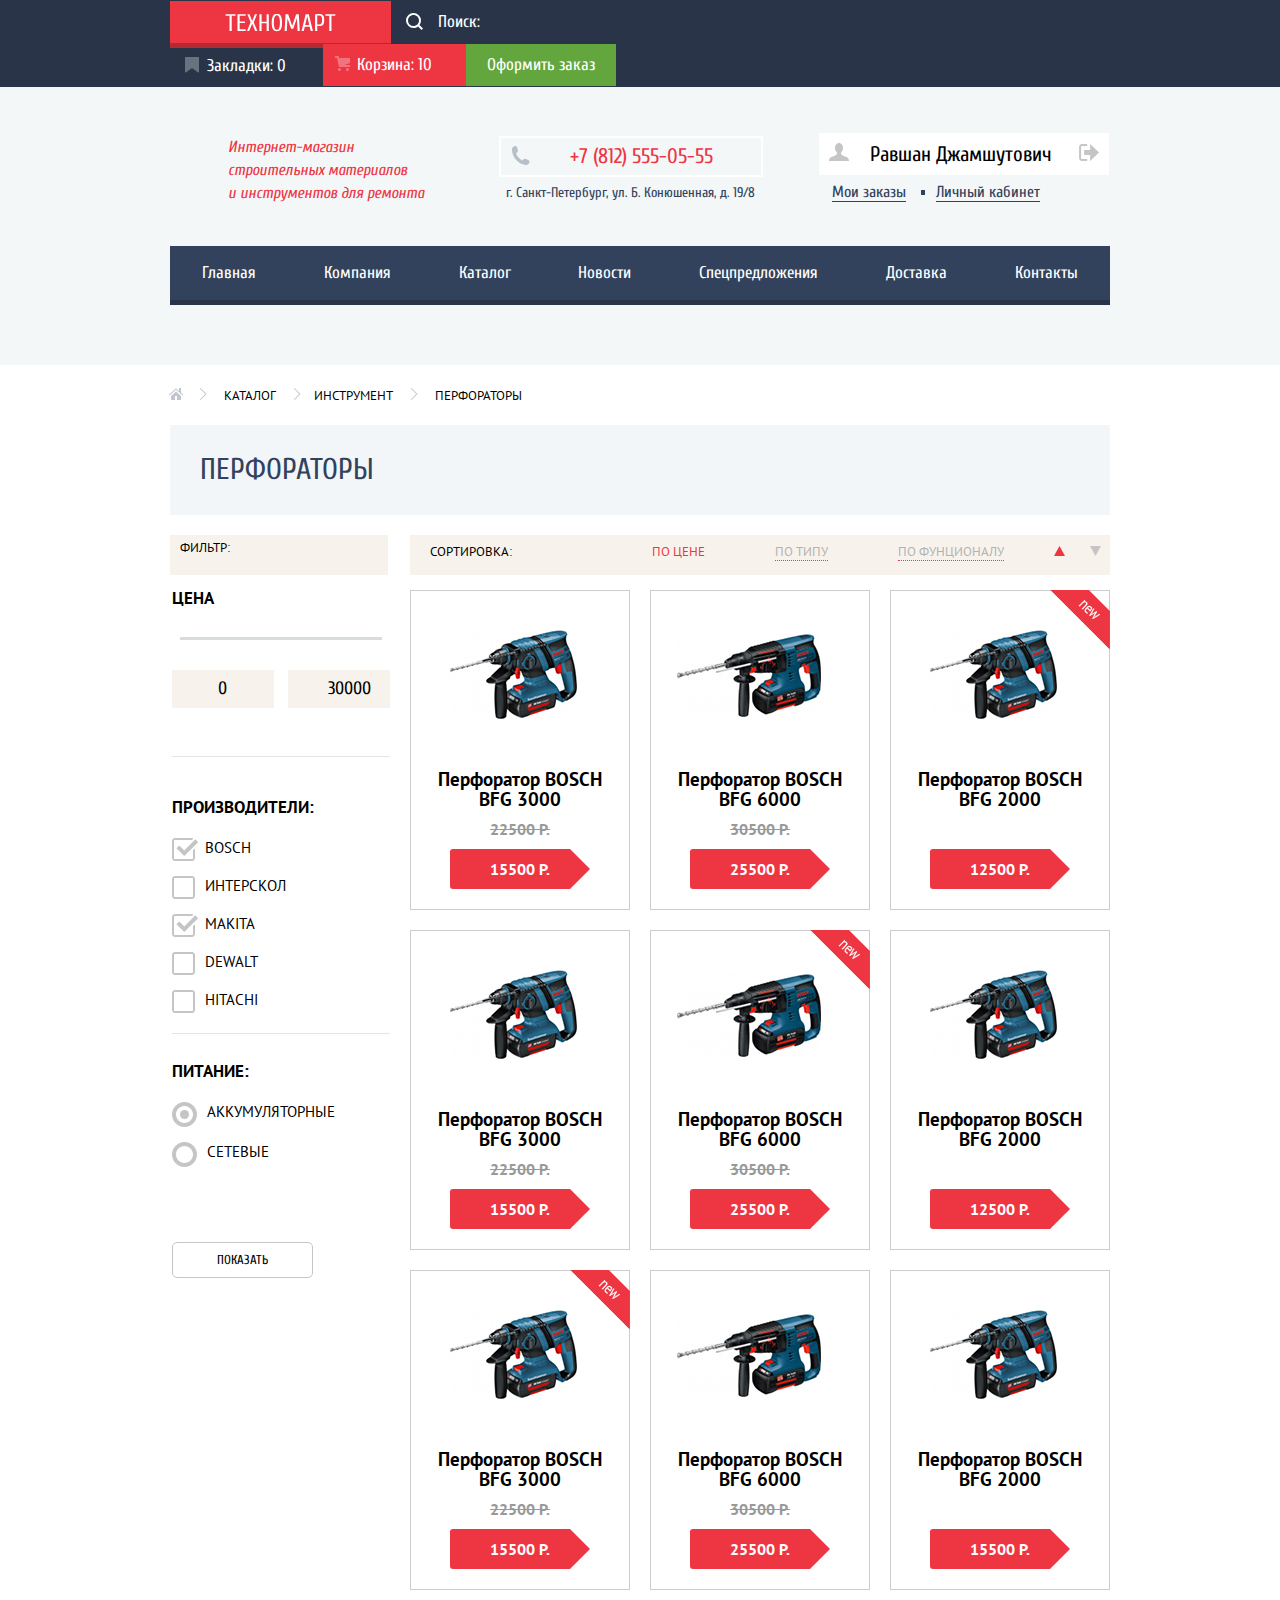
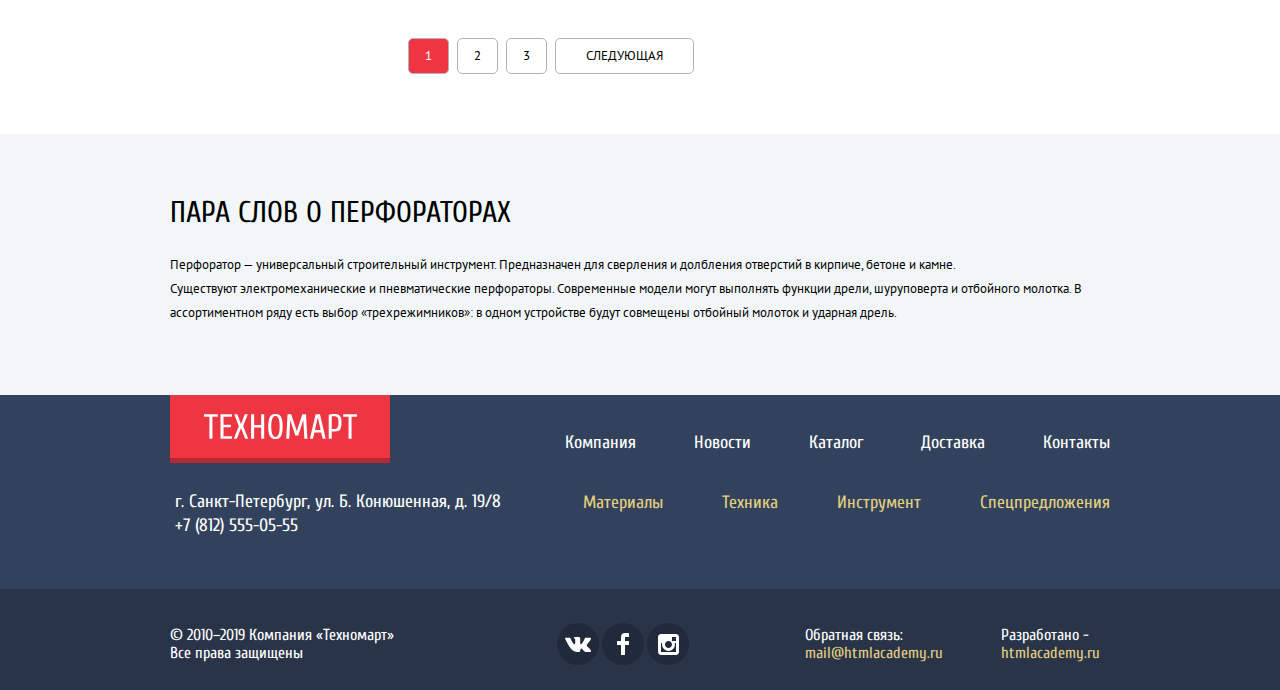
<file: catalog.html>
<!DOCTYPE html>
<html lang="ru">
  <head>
    <meta charset="utf-8">
    <title>HTML Academy: Техномарт</title>
      <link href="css/min-style.css" rel="stylesheet">
      <link href="css/min-normalize.css" rel="stylesheet">
      <link href="https://fonts.googleapis.com/css?family=Cuprum:400,400i,700%7CPT+Sans:400,700&display=swap&subset=cyrillic" rel="stylesheet">
  </head>

    <body>
      <header class="main-header">
        <nav class="main-navigation">
          <section class="main-navigation-wrapper main-navigation-first">
            <h2 class="visually-hidden">Навигация каталога</h2>
              <div class="container">
                  <a class="logo-tehnomart" href="index.html">
                    <svg xmlns="http://www.w3.org/2000/svg" xmlns:xlink="http://www.w3.org/1999/xlink" preserveAspectRatio="xMidYMid" width="153" height="25.59" viewBox="-27 -8 190.5 30.59">
                    <defs>
                    <style>
                      .cls-1 {
                        fill: #fff;
                        fill-rule: evenodd;
                      }
                    </style>
                    </defs>
                    <path d="M131.694,2.397 L131.694,21.297 L128.994,21.297 L128.994,2.397 L124.194,2.397 L124.194,0.297 L136.494,0.297 L136.494,2.397 L131.694,2.397 ZM121.299,13.512 C120.829,14.102 120.239,14.522 119.529,14.772 C118.819,15.022 117.974,15.147 116.994,15.147 C116.534,15.147 116.014,15.117 115.434,15.057 C114.854,14.997 114.374,14.927 113.994,14.847 L113.994,21.297 L111.294,21.297 L111.294,0.597 C112.054,0.377 112.819,0.222 113.589,0.132 C114.359,0.042 115.194,-0.003 116.094,-0.003 C117.294,-0.003 118.314,0.122 119.154,0.372 C119.994,0.622 120.674,1.037 121.194,1.617 C121.714,2.197 122.094,2.967 122.334,3.927 C122.574,4.887 122.694,6.077 122.694,7.497 C122.694,8.957 122.579,10.177 122.349,11.157 C122.119,12.137 121.769,12.922 121.299,13.512 ZM119.769,4.797 C119.619,4.077 119.384,3.507 119.064,3.087 C118.744,2.667 118.339,2.372 117.849,2.202 C117.359,2.032 116.774,1.947 116.094,1.947 L113.994,1.947 L113.994,13.047 L116.094,13.047 C116.774,13.047 117.359,12.962 117.849,12.792 C118.339,12.622 118.744,12.327 119.064,11.907 C119.384,11.487 119.619,10.917 119.769,10.197 C119.919,9.477 119.994,8.577 119.994,7.497 C119.994,6.417 119.919,5.517 119.769,4.797 ZM104.544,15.897 L98.544,15.897 L97.194,21.297 L94.494,21.297 L99.594,0.297 L103.494,0.297 L108.594,21.297 L105.894,21.297 L104.544,15.897 ZM101.604,3.297 L101.484,3.297 L98.994,13.797 L104.094,13.797 L101.604,3.297 ZM88.644,5.697 L88.494,5.697 L84.144,18.597 L81.444,18.597 L77.094,5.697 L76.944,5.697 L76.044,21.297 L73.344,21.297 L74.544,0.297 L77.844,0.297 L82.734,14.697 L82.854,14.697 L87.744,0.297 L91.044,0.297 L92.244,21.297 L89.544,21.297 L88.644,5.697 ZM68.484,19.347 C67.924,20.167 67.249,20.747 66.459,21.087 C65.669,21.427 64.764,21.597 63.744,21.597 C62.724,21.597 61.819,21.427 61.029,21.087 C60.239,20.747 59.564,20.167 59.004,19.347 C58.444,18.527 58.019,17.422 57.729,16.032 C57.439,14.642 57.294,12.897 57.294,10.797 C57.294,8.697 57.439,6.952 57.729,5.562 C58.019,4.172 58.444,3.067 59.004,2.247 C59.564,1.427 60.239,0.847 61.029,0.507 C61.819,0.167 62.724,-0.003 63.744,-0.003 C64.764,-0.003 65.669,0.167 66.459,0.507 C67.249,0.847 67.924,1.427 68.484,2.247 C69.044,3.067 69.469,4.172 69.759,5.562 C70.049,6.952 70.194,8.697 70.194,10.797 C70.194,12.897 70.049,14.642 69.759,16.032 C69.469,17.422 69.044,18.527 68.484,19.347 ZM67.179,6.357 C66.969,5.197 66.694,4.277 66.354,3.597 C66.014,2.917 65.614,2.447 65.154,2.187 C64.694,1.927 64.224,1.797 63.744,1.797 C63.264,1.797 62.794,1.927 62.334,2.187 C61.874,2.447 61.474,2.917 61.134,3.597 C60.794,4.277 60.519,5.197 60.309,6.357 C60.099,7.517 59.994,8.997 59.994,10.797 C59.994,12.597 60.099,14.077 60.309,15.237 C60.519,16.397 60.794,17.317 61.134,17.997 C61.474,18.677 61.874,19.147 62.334,19.407 C62.794,19.667 63.264,19.797 63.744,19.797 C64.224,19.797 64.694,19.667 65.154,19.407 C65.614,19.147 66.014,18.677 66.354,17.997 C66.694,17.317 66.969,16.397 67.179,15.237 C67.389,14.077 67.494,12.597 67.494,10.797 C67.494,8.997 67.389,7.517 67.179,6.357 ZM50.994,11.697 L44.694,11.697 L44.694,21.297 L41.994,21.297 L41.994,0.297 L44.694,0.297 L44.694,9.597 L50.994,9.597 L50.994,0.297 L53.694,0.297 L53.694,21.297 L50.994,21.297 L50.994,11.697 ZM36.745,21.297 L32.995,12.297 L29.245,21.297 L26.545,21.297 L31.045,10.497 L26.995,0.297 L29.695,0.297 L32.995,8.697 L36.295,0.297 L38.995,0.297 L34.945,10.497 L39.445,21.297 L36.745,21.297 ZM14.695,0.297 L24.895,0.297 L24.895,2.397 L17.395,2.397 L17.395,9.297 L23.995,9.297 L23.995,11.397 L17.395,11.397 L17.395,19.197 L24.895,19.197 L24.895,21.297 L14.695,21.297 L14.695,0.297 ZM7.495,21.297 L4.795,21.297 L4.795,2.397 L-0.005,2.397 L-0.005,0.297 L12.295,0.297 L12.295,2.397 L7.495,2.397 L7.495,21.297 Z" class="cls-1"/>
                    </svg>
                  </a>
                    <form class="search-icon" action="https://echo.htmlacademy.ru" method="post">
                      <input type="text" name="search" placeholder="Поиск:">
                        <button class="button search visually-hidden" type="submit" aria-label="поиск по странице"></button>
                    </form>
                      <div class="button-icon button-icon-catalog">
                          <a class="button button-basket bookmarks-catalog" href="#">Закладки: 0</a>
                          <a class="button button-basket-2 basket-catalog" href="#">Корзина: 10</a>
                          <a class="button checkout checkout-catalog" href="#">Оформить заказ</a>
                      </div>
                      </div>
          </section>
        </nav>

          <div class="main-wrapper main-wrapper-catalog">
            <div class="container">
                <div class="main-header-info">
                    <div class="header-info header-info-catalog">
                      <h1 class="visually-hidden">Шапка описание</h1>
                        <p>Интернет-магазин<br>
                         строительных материалов<br>
                         и инструментов для ремонта</p>
                </div>
                  <div class="header-contacts header-contacts-catalog">
                      <ul>
                        <li class="contacts-phone">
                          <a href="tel:+78125550555">+7 (812) 555-05-55
                          </a>
                        </li>
                        <li class="contacts-address">г. Санкт-Петербург, ул. Б. Конюшенная, д. 19/8</li>
                      </ul>
                  </div>


                    <section class="personal-user personal-user-catalog">
                      <h3 class="visually-hidden">Личный кабинет каталога</h3>
                          <ul class="user-navigation user-navigation-catalog">
                            <li class="personal-block">
                              <a class="button button-log-in personal-area" aria-label="личный кабинет"><svg xmlns="http://www.w3.org/2000/svg" width="36" height="18" viewBox="0 0 36 18">
                                <path fill="#c5c5c5" d="M17.881 14.166c-2.144-.735-4.256-1.666-5.207-2.39-.657-.501-.77-1.618-.517-2.415 1.118-.903 1.864-2.477 1.864-4.278C14.021 2.276 12.221 0 10 0S5.979 2.276 5.979 5.083c0 1.801.746 3.374 1.863 4.277.253.798.141 1.915-.517 2.416-.95.724-3.063 1.654-5.207 2.39S0 18 0 18h20s.025-3.099-2.119-3.834z"/>
                                </svg>
                                Равшан Джамшутович
                                <svg xmlns="http://www.w3.org/2000/svg" width="42" height="17" viewBox="-21 0 42 17"><g fill="#c5c5c5">
                                <path fill="#c5c5c5" d="M21 8.5L12.125 0v6h-6v5h6v6z"/>
                                <path fill="#c5c5c5" d="M3.106 13.952V3.048c.018-.376.171-1.057 1.01-1.057h5.027V0H4.116C1.938 0 1.112 1.81 1.087 3.027v10.946C1.112 15.189 1.938 17 4.116 17h5.027v-1.99H4.116c-.839 0-.992-.683-1.01-1.058z"/></g>
                                </svg>
                              </a>
                            </li>
                            </ul>
                            <ul class="block-area">
                            <li><a class="button-order" aria-label="ссылка на мои заказы">Мои заказы</a></li>
                            <li><a class="button-area" aria-label="ссылка на личный кабинет">Личный кабинет</a></li>
                            </ul>
                    </section>
                </div>
                <div class="site-navigation-wrapper">
                  <nav>
                    <ul class="site-navigation">
                      <li><a class="button button-nav" href="index.html">Главная</a></li>
                      <li><a class="button button-nav" href="#">Компания</a></li>
                      <li><a class="button button-nav current-catalog" href="#">Каталог</a></li>
                      <li><a class="button button-nav" href="#">Новости</a></li>
                      <li><a class="button button-nav" href="#">Спецпредложения</a></li>
                      <li><a class="button button-nav" href="#">Доставка</a></li>
                      <li><a class="button button-nav" href="#">Контакты</a></li>
                    </ul>
                </nav>
              </div>
          </div>
      </div>
    </header>


        <main class="main-catalog">
          <article class="catalog-main">
            <h3 class="visually-hidden">страница каталога</h3>
              <section class="container">
                  <h2 class="visually-hidden">breadcrumbs</h2>
	                   <ul class="list-breadcrumbs">
                     <li><img src="img/svg/icon-home.svg" alt="иконка домика" width="15" height="12">
                         <img src="img/svg/icon-right-small.svg" alt="иконка стрелки право" width="8" height="12">
                         <a class="bread" href="index.html"></a>
                     </li>
                     <li><a class="bread" href="#"> Каталог
                         <img src="img/svg/icon-right-small.svg" alt="иконка стрелки право" width="8" height="12"></a>
                     </li>
                     <li><a class="bread" href="#"> Инструмент
                         <img src="img/svg/icon-right-small.svg" alt="иконка стрелки вправо" width="8" height="12"></a>
                     </li>
                     <li><a class="bread" href="#"> Перфораторы</a></li>
	                   </ul>
                    <div class="catalog-main-wrapper">
		                 <h2>Перфораторы</h2>
                    </div>
                      <section class="index-colums-catalog">
                        <h2 class="visually-hidden">Фильтр товаров</h2>
                            <section class="catalog-column">
	                             <h2 class="visually-hidden">Фильтр товаров</h2>
		                              <div class="filter-1-wrapper">
                                  <div class="filter-1">
                                    <b class="main-filter">Фильтр:</b>
                                  </div>
                                  </div>
                                      <form class="filter-catalog" action="https://echo.htmlacademy.ru" method="post">
                                        <fieldset class="slider-price">
                                          <legend>Цена</legend>
                                              <div class="selector">
                                                  <div class="price-slider" id="slider">
                                                    <div id="slider-range" class="ui-slider ui-corner-all ui-slider-horizontal ui-widget ui-widget-content">
                                                      <div class="ui-slider-range ui-corner-all ui-widget-header"></div>
                                                        <span tabindex="0" class="ui-slider-handle ui-corner-all ui-state-default"></span>
                                                        <span tabindex="0" class="ui-slider-handle ui-corner-all ui-state-default"></span>
                                                      </div>
                                                        <span id="min-price" data-currency="" class="slider-price">0</span>
                                                        <span class="seperator"></span>
                                                        <span id="max-price" data-currency="" data-max="30000"  class="slider-price">30000 </span>
                                                     </div>
                                              </div>
                                                  <hr>
                                        </fieldset>
                                        <fieldset>
                                          <legend>Производители:</legend>
                                              <input type="checkbox" value="Bosch" id="Bosch" checked>
                                              <label for="Bosch">BOSCH</label>
                                              <input type="checkbox" value="" id="name2">
                                              <label for="name2">ИНТЕРСКОЛ</label>
                                              <input type="checkbox" value="" id="name3" checked>
                                              <label for="name3">MAKITA</label>
                                              <input type="checkbox" value="" id="name4">
                                              <label for="name4">DEWALT</label>
                                              <input type="checkbox" value="" id="name5">
                                              <label for="name5">HITACHI</label><hr>
                                        </fieldset>
                                        <fieldset class="power">
                                          <legend>ПИТАНИЕ:</legend>
                                            <input type="radio" name="battery" id="accumulator" value="accumulator" checked>
                                            <label for="accumulator">Аккумуляторные</label>
                                            <input type="radio" name="battery" id="name-power-2" value="">
                                            <label for="name-power-2">Сетевые</label>
                                            <button class="button-show" type="submit" value="submit" aria-label="кнопка фильтр товаров">Показать</button>
                                        </fieldset>
		                                  </form>
                            </section>


                              <section class="catalog-list">
                                  <h3 class="visually-hidden">Список товаров</h3>
                                      <section class="catalog-column-2">
                                          <h2 class="visually-hidden">Список товаров</h2>
                                            <section class="sorting-wrapper">
                                          <h3 class="visually-hidden">Сортировка товаров</h3>
                                              <ul class="sorting">
                                                <li>Сортировка:</li>
                                                <li><a href="#">по цене</a></li>
                                                <li><a href="#">по типу</a></li>
                                                <li><a href="#">по фунционалу</a></li>
                                                <li>
                                                  <svg xmlns="http://www.w3.org/2000/svg" width="11" height="10" viewBox="0 0 11 10">
                                                  <path fill="#231F20" d="M5.5 0L0 10h11z"/>
                                                  </svg>
                                                </li>
                                                <li>
                                                  <svg xmlns="http://www.w3.org/2000/svg" width="11" height="10" viewBox="0 0 11 10">
                                                  <path fill="#231F20" d="M5.5 10L0 0h11"/>
                                                  </svg>
                                                </li>
                                              </ul>
                                      </section>
		                                      <section class="catalog-products">
		                                        <ul class="catalog-list-2">
		                                          <li class="catalog-item catalog-item-2">
                                                <div class="actions">
                                                  <a href="#" class="buy">Купить</a>
                                                  <a href="#" class="bookmark">В закладки</a>
                                                </div>
                                                  <img src="img/Perforator_2.jpg" alt="BOSCH BFG 3000" width="218" height="170">
                                                  <h3>Перфоратор BOSCH BFG 3000</h3>
			                                     			    <p class="delete"> 22500 Р.</p>
			                                     			    <p class="price">15500 Р.</p>
		                                          </li>
                                              <li class="catalog-item catalog-item-2">
                                                <div class="actions">
                                                  <a href="#" class="buy">Купить</a>
                                                  <a href="#" class="bookmark">В закладки</a>
                                                </div>
                                                  <img src="img/Perforator_3.jpg" alt="BOSCH BFG 6000" width="218" height="170">
			                                         	<h3>Перфоратор BOSCH BFG 6000</h3>
			                                     			    <p class="delete"> 30500 Р.</p>
			     	                               	 	      <p class="price">25500 Р.</p>
		                                        	</li>
                                              <li class="catalog-item catalog-item-2">
                                                  <div class="flag flag-new">новинка</div>
                                                  <div class="actions">
                                                   <a href="#" class="buy">Купить</a>
                                                    <a href="#" class="bookmark">В закладки</a>
                                                  </div>
                                                    <img src="img/Perforator_4.jpg" alt="BOSCH BFG 2000" width="218" height="170">
			                                       	    <h3>Перфоратор BOSCH BFG 2000</h3>
                                                      <p class="delete"></p>
			                                     						<p class="price">12500 Р.</p>
		                                        	</li>
                                              <li class="catalog-item catalog-item-2">
                                                <div class="actions">
                                                  <a href="#" class="buy">Купить</a>
                                                  <a href="#" class="bookmark">В закладки</a>
                                                </div>
                                                  <img src="img/Perforator_2.jpg" alt="BOSCH BFG 3000" width="218" height="170">
			                                       		<h3>Перфоратор BOSCH BFG 3000</h3>
			                                     					<p class="delete"> 22500 Р.</p>
			                                     					<p class="price">15500 Р.</p>
		       	                                	</li>
                                              <li class="catalog-item catalog-item-2">
                                                <div class="flag flag-new">новинка</div>
                                                <div class="actions">
                                                  <a href="#" class="buy">Купить</a>
                                                  <a href="#" class="bookmark">В закладки</a>
                                                </div>
                                                  <img src="img/Perforator_3.jpg" alt="BOSCH BFG 6000" width="218" height="170">
			                                      			<h3>Перфоратор BOSCH BFG 6000</h3>
			                                     						<p class="delete"> 30500 Р.</p>
			                                     						<p class="price">25500 Р.</p>
		                                        	</li>
			                                       <li class="catalog-item catalog-item-2">
                                                <div class="actions">
                                                  <a href="#" class="buy">Купить</a>
                                                  <a href="#" class="bookmark">В закладки</a>
                                                </div>
                                                  <img src="img/Perforator_4.jpg" alt="BOSCH BFG 2000" width="218" height="170">
			                                       		<h3>Перфоратор BOSCH BFG 2000</h3>
                                                      <p class="delete"></p>
			     	                               					<p class="price">12500 Р.</p>
		                                        	</li>
		                                          <li class="catalog-item catalog-item-2">
                                                <div class="flag flag-new">новинка</div>
                                                <div class="actions">
                                                  <a href="#" class="buy">Купить</a>
                                                  <a href="#" class="bookmark">В закладки</a>
                                                </div>
                                                  <img src="img/Perforator_2.jpg" alt="BOSCH BFG 3000" width="218" height="170">
			                                       		<h3>Перфоратор BOSCH BFG 3000</h3>
			                                     					<p class="delete"> 22500 Р.</p>
			                                     					<p class="price">15500 Р.</p>
		                                        	</li>
		                                          <li class="catalog-item catalog-item-2">
                                                <div class="actions">
                                                  <a href="#" class="buy">Купить</a>
                                                  <a href="#" class="bookmark">В закладки</a>
                                                </div>
                                                  <img src="img/Perforator_3.jpg" alt="BOSCH BFG 6000" width="218" height="170">
			                                       		<h3>Перфоратор BOSCH BFG 6000</h3>
			                                     					<p class="delete">30500 Р.</p>
			                                     					<p class="price">25500 Р.</p>
		                                        	</li>
		                                          <li class="catalog-item catalog-item-2">
                                                <div class="actions">
                                                  <a href="#" class="buy">Купить</a>
                                                  <a href="#" class="bookmark">В закладки</a>
                                                </div>
                                                  <img src="img/Perforator_4.jpg" alt="BOSCH BFG 2000" width="218" height="170">
			                                       		<h3>Перфоратор BOSCH BFG 2000</h3>
                                                      <p class="delete"></p>
			                                     					<p class="price">15500 Р.</p>
		                                          </li>
                                           </ul>
                                          </section>
                                        </section>
                                      </section>
                                </section>
                          </section>


                              <section class="pagination">
                               <a class="visually-hidden"></a>
		                             <h3 class="visually-hidden">Пагинация</h3>
                                    <div class="pagination-container">
                                      <ul class="pagination-list">
		                                      <li class="pagination-item current-pagination">
                                            <a>1</a></li>
				                                      <li class="pagination-item"><a href="#" aria-label="2 страница">2</a></li>
				                                      <li class="pagination-item"><a href="#" aria-label="3 страница">3</a></li>
				                                      <li class="pagination-item"><a href="#" class="next-page" aria-label="Следующая страница">Следующая</a></li>
                                      </ul>
                                    </div>
                              </section>


                                <section class="about-catalog-wrapper">
                                   <div class="about-catalog">
                                     <div class="about-catalog-container">
                                 	        <h4>ПАРА СЛОВ О ПЕРФОРАТОРАХ</h4>
                                              <p>Перфоратор — универсальный строительный инструмент. Предназначен для сверления и долбления отверстий в кирпиче, бетоне и камне.<br>
                                              Существуют электромеханические и пневматические перфораторы. Современные модели могут выполнять функции дрели, шуруповерта и отбойного молотка. В <br>
                                              ассортиментном ряду есть выбор «трехрежимников»: в одном устройстве будут совмещены отбойный молоток и ударная дрель.</p>
                                     </div>
                                   </div>
                                </section>
	    </article>
  </main>


	           <footer class="main-footer">
                <div class="footer-nav-wrapper">
                  <div class="container">
                    <div class="site-navigation-footer">
                      <div class="footer-nav">
                        <p class="logo-tehnomart-footer">
                          <img src="img/svg/logo-technomart.svg" alt="лого Техномарт" width="153" height="26">
                        </p>
                        <p class="address">г. Санкт-Петербург, ул. Б. Конюшенная, д. 19/8<br>
                            <a href="tel:+78125550555">+7 (812) 555-05-55</a>
                        </p>
                      </div>
                        <ul class="footer-button">
                            <li><a class="button" href="#">Компания</a></li>
                            <li><a class="button" href="#">Новости</a></li>
                            <li><a class="button current-footer-catalog" href="catalog.html">Каталог</a></li>
                            <li><a class="button" href="#">Доставка</a></li>
                            <li><a class="button" href="#">Контакты</a></li>
                            <li><a class="button button-second-line" href="#">Материалы</a></li>
                            <li><a class="button button-second-line" href="#">Техника</a></li>
                            <li><a class="button button-second-line" href="#">Инструмент</a></li>
                            <li><a class="button button-second-line" href="#">Спецпредложения</a>
                        </ul>
                     </div>
                 </div>

                          <div class="second-footer ">
                            <div class="second-footer-wrapper">
                              <div class="footer-info container">
                                  <p class="footer-security">© 2010–2019 Компания «Техномарт» <br>
                                      Все права защищены</p>
                                      <div>
                                        <h3 class="visually-hidden">Соцсети</h3>
                                          <ul class="social-list">
                                            <li><a class="social-button" href="#" aria-label="Техномарт вконтакте">
                                              <svg xmlns="http://www.w3.org/2000/svg" width="26" height="15" viewBox="0 0 26 15">
                                              <path fill="#FFF" d="M16.138 11.51c.956-.309 2.18 2.04 3.483 2.939.978.681 1.727.534 1.727.534l3.473-.05s1.815-.112.957-1.554c-.071-.12-.503-1.069-2.585-3.022-2.177-2.043-1.882-1.712.739-5.244 1.597-2.153 2.236-3.468 2.036-4.028-.192-.539-1.365-.399-1.365-.399L20.69.713c-.381.001-.704.119-.851.515-.003.004-.621 1.666-1.445 3.079-1.741 2.989-2.436 3.148-2.724 2.961-.661-.433-.494-1.737-.494-2.664 0-2.897.432-4.105-.846-4.417-.427-.104-.739-.172-1.828-.182-1.392-.021-2.574 0-3.244.329-.445.223-.786.712-.579.74.26.035.843.16 1.155.586.401.552.389 1.789.389 1.789s.229 3.411-.54 3.834c-.528.29-1.25-.302-2.803-3.016-.793-1.388-1.392-2.922-1.392-2.922s-.116-.285-.326-.441c-.25-.185-.6-.244-.6-.244L.848.684S.29.7.085.946c-.182.218-.015.668-.015.668s2.909 6.881 6.203 10.347c3.02 3.182 6.452 2.971 6.452 2.971h1.555s.469-.054.709-.312c.224-.24.214-.691.214-.691s-.031-2.109.935-2.419z"/>
                                              </svg>
                                              </a>
                                            </li>
                                            <li><a class="social-button" href="#" aria-label="Техномарт в фэйсбуке">
                                              <svg xmlns="http://www.w3.org/2000/svg" width="12" height="22" viewBox="0 0 12 22">
                                              <path fill="#FFF" d="M12 4V0H8a4 4 0 0 0-4 4v4H0v4h4v10h4V12h4V8H8V4h4z"/>
                                              </svg>
                                              </a>
                                          </li>
                                            <li><a class="social-button" href="#" aria-label="страница в инстраграме">
                                                <svg xmlns="http://www.w3.org/2000/svg" width="21" height="21" viewBox="0 0 21 21">
                                                <path fill="#FFF" d="M18 0H3C1.35 0 0 1.35 0 3v15c0 1.65 1.35 3 3 3h15c1.65 0 3-1.35 3-3V3c0-1.65-1.35-3-3-3zm-7.5 7c1.93 0 3.5 1.57 3.5 3.5S12.43 14 10.5 14 7 12.43 7 10.5 8.57 7 10.5 7zM18 18H3V9h1.181A6.504 6.504 0 0 0 4 10.5a6.5 6.5 0 1 0 13 0 6.45 6.45 0 0 0-.181-1.5H18v9zm0-11h-4V3h4v4z"/>
                                                </svg>
                                              </a>
                                          </li>
                                         </ul>
                                      </div>
                                        <p class="feedback">
                                         <b>Обратная связь:<br></b>
                                            <a class="button" href="mailto:htmlacademy.ru@mail.ru" aria-label="электронная почта Техномарт">mail@htmlacademy.ru</a>
                                        </p>
                                        <p class="footer-copyright">
                                          <b>Разработано -</b>
                                            <a class="button" href="https://htmlacademy.ru/intensive/htmlcss" aria-label="сайт разработчика htmlacademy">htmlacademy.ru</a>
                                        </p>
                              </div>
                            </div>
                          </div>
                        </div>
                      </footer>
  		 	<!-- pop-up корзины -->
             <section class="login-pop-catalog">
               <h4 class="visually-hidden">Личный кабинет</h4>
               		<p>Товар добавлен в корзину!</p>
               			<form action="https://echo.htmlacademy.ru" method="post">
                  			<button type="submit" aria-label="оформление заказа в личном кабинете">Оформить заказ</button>
                  		</form>
                  			<button type="button" aria-label="продолжить покупки">Продолжить покупки</button>
                  				<button type="button" aria-label="Закрыть">Х</button>
              </section>
             <!-- pop-up корзины -->
             <script src="js/min-range.js"></script>
  	 </body>
</html>
</file>
<file: css/min-style.css>
@keyframes dance{0%{transform:translateY(-2000px)}70%{transform:translateY(30px)}90%{transform:translateY(-10px)}to{transform:translateY(0)}}@keyframes error{0%,to{transform:translate(0)}10%,30%,50%,70%,90%{transform:translate(-20px,-20px)}20%,40%,60%,80%{transform:translate(20px,20px)}}body{margin:0;padding:0;font-family:'Cuprum','Arial',sans-serif;font-size:18px;line-height:24px;font-weight:400;color:#000;text-transform:none;background-color:#fff}html{box-sizing:border-box}img{max-width:100%;height:auto}a{text-decoration:none}.button{text-align:center;color:#fff;vertical-align:middle;border:0}.visually-hidden{position:absolute;width:1px;height:1px;margin:-1px;border:0;padding:0;clip:rect(0 0 0 0);overflow:hidden}.container{width:940px;margin:0 auto;padding:0 10px}.main-navigation-wrapper,.main-wrapper{width:100%;margin-top:0;background-color:#293449}.main-navigation-wrapper .container{display:flex;justify-content:flex-start;align-items:center;flex-wrap:wrap}.main-wrapper{background-color:#f3f7f8;padding-bottom:65px;padding-top:20px;margin-bottom:60px}.main-header-info{display:flex;justify-content:space-around;align-items:center;margin-top:11px;margin-bottom:23px}.site-navigation{display:flex;justify-content:space-between;align-items:center;width:940px;margin:0;padding:0}.site-navigation a{display:block;padding:15px 32px}.site-navigation-wrapper{width:100%;margin-top:10px;background-color:#32425c;box-shadow:0 5px 0 0 #293449}.user-navigation{display:flex;justify-content:center;align-items:center;margin-right:-27px}.list-products-wrapper{display:flex;align-items:center;justify-content:space-between;background-color:#f9f5f0;width:940px;height:90px;margin-bottom:20px;margin-left:10px}.list-products h2{margin-left:28px;text-transform:uppercase;font-weight:400;color:#32425c;font-size:30px;line-height:30px}.features-list{display:flex;justify-content:space-around;padding:0;margin:-4px 0 0}.features-list a,.features-list h3,.features-list img,.features-list li{display:block;text-align:center;margin-bottom:20px}.feature-item{width:218px;display:flex;flex-direction:column;align-items:center}.fabricator-list{display:flex;justify-content:space-between;flex-wrap:wrap;padding:0;margin-left:10px}.fabricator-item{display:flex;justify-content:center;align-items:center;width:218px;height:143px;margin-bottom:20px;border:1px solid #ccc}.index-columns{display:flex;justify-content:space-between;padding:0;margin-bottom:-1px}.about{width:535px}.contacts{width:300px}.footer-nav{margin-bottom:25px}.site-navigation-footer{width:940px;margin:0;padding:0;display:flex;justify-content:space-between}.footer-nav-wrapper{width:100%;background-color:#32425c}.logo-tehnomart-footer{display:flex;justify-content:center;align-items:center;background-color:#ee3643;box-shadow:0 5px 0 0 #b52933;padding:19px 5px;max-width:210px;margin:0 0 20px}.address{display:inline-block;vertical-align:top;width:350px;margin-top:12px;margin-left:5px}.address a{color:#fff}.footer-button{margin:0;padding:0;display:flex;flex-wrap:wrap;justify-content:space-between;flex-direction:row;align-items:flex-start}.footer-button li:nth-child(-n+5){margin-top:35px;margin-left:40px;margin-bottom:-32px}.footer-button li:nth-child(n+6){margin-left:58px}.second-footer{justify-content:center}.second-footer,.social-list,.social-list a{display:flex;align-items:center}.social-list{list-style:none;margin:20px 0 0 105px;padding:0}.social-list a{justify-content:center;margin:0 3px 0 0;width:42px;height:42px;background-color:#212a3a;border-radius:50%;outline:0}.social-list a:focus,.social-list a:hover{background-color:#ee3643}.social-list a:active{background-color:#ee3643}.second-footer-wrapper{width:100%;background-color:#293449;display:flex;justify-content:center;align-items:center;margin-top:8px;padding-bottom:10px}.footer-info{display:flex;justify-content:space-between;align-items:center;width:940px}.footer-security{display:flex;font-size:16px;line-height:18px;margin-top:35px}.feedback,.footer-copyright{display:flex;flex-direction:column;flex-wrap:wrap;margin-top:37px}.feedback{margin-left:55px}.feedback b,.footer-copyright b{font-weight:400}.footer-copyright{margin-right:10px}.feedback a,.footer-copyright a{font-size:16px;line-height:18px}.footer-copyright b{text-align:left}.search-icon input[type=text]{box-sizing:border-box;-webkit-box-sizing:border-box;-moz-box-sizing:border-box;border:0;font-family:'Cuprum','Arial',sans-serif;font-size:17px;background-color:#293449;background-image:url(../img/svg/icon-search.svg);background-position:15px center;background-repeat:no-repeat;color:#fff;padding:12px 64px 12px 47px;margin-left:0;opacity:1;outline:0}.search-icon input[type=text]:focus,.search-icon input[type=text]:hover{background-image:url(../img/svg/icon-red-search.svg);background-color:#fff;color:#000;border:0}::placeholder{color:#fff}.search-icon input[type=text]:focus::placeholder,.search-icon input[type=text]:hover::placeholder{color:red}.button-icon{position:relative;display:flex;justify-content:space-between;align-items:center}.button-basket,.button-basket-2{display:flex;justify-content:center;align-items:center;padding:13px 37px 12px}.button-basket{margin-right:0;margin-left:0}.button-basket-2{margin-right:0}.button-icon .button-basket-2::before,.button-icon .button-basket::before{position:absolute;content:url(../img/svg/icon-bookmark.svg);top:15px;left:15px;width:14px;height:16px;opacity:.3;display:flex;align-items:center}.button-icon .button-basket-2::before{content:url(../img/svg/icon-cart.svg);top:14px;left:165px}.button-icon .button-basket-2:focus::before,.button-icon .button-basket-2:hover::before,.button-icon .button-basket:focus::before,.button-icon .button-basket:hover::before{opacity:1}.button-icon .button-basket-2:focus,.button-icon .button-basket-2:hover,.button-icon .button-basket:focus,.button-icon .button-basket:hover{background-color:#212a3a}.button-icon .button-basket-2:active,.button-icon .button-basket:active{color:#a2a5a9}.button-icon .button-basket-2:active::before,.button-icon .button-basket:active::before{opacity:.3}.user-navigation .button-log-in{padding:11px 20px}.user-navigation .button-sign-up{padding:11px 25px}.button-log-in:focus path,.button-log-in:hover path{fill:#32425c}.button-log-in:active path{fill:#c5c5c5}.main-navigation{color:#fff}.main-navigation .search{background-color:#293449}.checkout,.main-navigation,.main-navigation .button-basket{font-size:17px;line-height:18px}.main-navigation .button-basket-2:active,.main-navigation .button-basket:active{color:#b2b2b2}.checkout{background-color:#63a63e;color:#fff;padding:12px 21px}.checkout:focus,.checkout:hover{background-color:#5fbb2d;color:#fff}.checkout:active{background-color:#518534;color:#a8c29a}.site-navigation{list-style:none;font-size:17px;font-height:17px;color:#fff}.site-navigation .button:focus,.site-navigation .button:hover{background-color:#273652}.site-navigation .button:active{background-color:#1d2739;color:#b2b2b2}.logo-tehnomart{background-color:#ee3643;box-shadow:0 5px 0 0 #b52933;padding:6px 34px;max-width:220px}.logo-tehnomart:focus,.logo-tehnomart:hover{background-color:#ca2c37;box-shadow:0 5px 0 0 #8e1e26}.header-info{font-size:16px;line-height:23px;font-style:italic;color:#ee3643;margin-left:38px}.about ul,.header-contacts ul,.list-products ul,.personal-user ul{list-style:none}.contacts-phone,.header-contacts{display:flex;justify-content:flex-start;align-items:center}.contacts-phone{justify-content:center;flex-wrap:wrap;padding:6px 48px 7px 69px;font-size:21px;color:#ee3643;border:2px solid #fff;position:relative;margin-left:0;margin-bottom:4px}.contacts-phone a{color:#ee3643}.contacts-phone:before,.header-contacts-catalog .contacts-phone:before{position:absolute;content:url(../img/svg/icon-phone.svg);top:8px;left:10px}.contacts-address{font-size:14px;line-height:24px;color:#32425c;display:flex;justify-content:space-between;align-items:center;margin-left:7px}.personal-user{display:flex;justify-content:flex-end;align-items:center;margin-top:-25px}.user-navigation a{color:#000;background-color:#fff;margin-right:10px;padding:11px 0;font-size:21px}.user-navigation .button:focus,.user-navigation .button:hover{color:#ee3643}.user-navigation .button:active{color:#b2b2b2}.promo{width:940px;display:flex;flex-wrap:wrap;justify-content:space-around;margin-left:-5px;margin-bottom:-10px}.promo section:not(.slider-photo){width:300px;height:123px;margin-bottom:20px}.block-1{margin-right:5px}.block-3,.block-4,.block-5{margin-right:-12px}.promo b:not(.slider-name){display:inline-block;font-size:24px;line-height:50px;font-weight:700;color:#fff;margin-left:21px;margin-top:10px}.promo a:not(.button-promo){display:inline-block;vertical-align:top;padding:7px 23px;font-size:14px;text-transform:uppercase;color:#fff;border:0 solid transparent;border-radius:3px;margin-right:50px;margin-left:25px;margin-top:2px}.promo .block-3 a,.promo .block-5 a{margin-right:0;margin-left:-80px;margin-top:61px;padding:7px 30px}.promo .block-5 a{margin-left:-90px;padding:7px 36px}.promo .flag{position:absolute;top:-1px;right:-1px;width:60px;height:60px;text-indent:-1000px;overflow:hidden;z-index:20}.promo .flag-new{background:url(../img/new-flag.png) no-repeat 0 0}.block-1 a,.block-5 a{background-color:#e5ac40}.block-1 a:focus,.block-1 a:hover,.block-5 a:focus,.block-5 a:hover{background-color:#c49437}.block-1 a:active,.block-5 a:active{background-color:#a37b2e}.block-2 a{background-color:#35a9cc}.block-2 a:focus,.block-2 a:hover{background-color:#2e94b3}.block-2 a:active{background-color:#28819c}.block-3 a{background-color:#c682c2}.block-3 a:focus,.block-3 a:hover{background-color:#a66ca2}.block-3 a:active{background-color:#915e8e}.block-4 a{background-color:#80c180}.block-4 a:focus,.block-4 a:hover{background-color:#71a871}.block-4 a:active{background-color:#659465}.promo .block-1{background-color:#ffbf47;background-image:url(../img/svg/icon-1.svg);background-position:210px center;background-repeat:no-repeat;position:relative;order:-6;margin-left:0}.promo .block-2,.promo .block-3{background-color:#3bbce3;background-image:url(../img/svg/icon-2.svg);background-position:195px center;background-repeat:no-repeat;order:-5}.promo .block-3{background-color:#dc91d8;background-image:url(../img/svg/icon-3.svg);background-position:190px center;order:-4}.promo .block-4,.promo .block-5{background-color:#8ed78f;background-image:url(../img/svg/icon-4.svg);background-position:197px center;background-repeat:no-repeat}.promo .block-5{background-color:#ffbf47;background-image:url(../img/svg/icon-5.svg);background-position:193px center;order:1;margin-top:-187px;margin-left:638px}.slider-photo{display:flex;order:-3;width:620px;margin-bottom:64px}.slide-2,.slider-list input[type=radio],.slider-name-off{display:none}.slider-name-show{display:block}.slide-1 b,.slide-2 b{position:absolute;top:22px;left:20px;z-index:20;font-weight:700;text-decoration:uppercase;color:#fff;font-size:36px;line-height:36px}.slide-1 p,.slide-2 p{position:absolute;top:41px;left:23px;z-index:20;color:#fff;font-size:18px;line-height:24px}.slider-list{position:relative}.slider{width:200%;transition:transform .8s ease}.slider img{float:left;width:620px;height:266px}.slider-inner{overflow:hidden}.slider-controls{position:absolute;top:218px;left:290px;margin-bottom:10px;z-index:10}.slider-controls label{display:inline-block;vertical-align:top;margin:0 3px;width:7px;height:7px;background-color:#fff;border:2px solid #fff;border-radius:50%;cursor:pointer}#btn-1:checked~.slider-controls label[for=btn-1],#btn-2:checked~.slider-controls label[for=btn-2]{background-color:#ee3643}#btn-1:checked~.slider-inner .slider{transform:translate(0)}#btn-2:checked~.slider-inner .slider{transform:translate(-620px)}#btn-1:checked~.slider-active label:nth-child(1),#btn-2:checked~.slider-active label:nth-child(1){background:url(../img/svg/icon-left.svg) no-repeat;position:absolute;width:22px;height:40px;top:112px;left:24px;z-index:20;cursor:pointer}#btn-1:checked~.slider-active label:nth-child(2),#btn-2:checked~.slider-active label:nth-child(2){background:url(../img/svg/icon-right.svg) no-repeat;position:absolute;width:22px;height:40px;top:112px;left:572px;z-index:20;cursor:pointer}.button-promo{position:absolute;top:205px;left:20px;z-index:10;display:flex;align-items:center;justify-content:center;padding:10px 47px;background-color:#ee3643;border-radius:5px;font-weight:700;font-size:14px;line-height:18px;text-transform:uppercase;color:#fff}.button-promo:focus,.button-promo:hover{background-color:#ca2c37}.button-promo:active{background-color:#ba2732}.about .button-red,.button-red,.contacts a,.list-products .button-red,.list-products .button-red a{display:flex;align-items:center;justify-content:center;padding:10px 52px;background-color:#ee3643;border-radius:5px;font-weight:400;font-size:14px;line-height:18px;text-transform:uppercase;color:#fff}.button-red:focus,.button-red:hover{background-color:#ca2c37}.button-red:active{background-color:#ba2732}.button-red-2{margin-right:25px;margin-top:-5px}.popular-manufacturer .button-red-2{margin-top:-3px;padding:11px 70px}.contacts a:nth-child(2){display:flex;justify-content:center;align-items:center;margin-top:38px;margin-bottom:86px;padding:11px 0}.list-products{margin-left:-8px}.list-products li:focus,.list-products li:hover{box-shadow:0 0 20px rgba(41,52,73,.5)}.popular-manufacturer li:active{box-shadow:0 0 20px rgba(41,52,73,.5)}.contacts h2{font-weight:400}.about h2,.contacts h2,.service h2,.sub-menu h4{font-size:30px;line-height:30px;text-transform:uppercase}.about h2{font-weight:400;margin-bottom:30px}.about,.about li,.service-menu ul{position:relative}.about li{font-size:18px;line-height:20px;font-weight:400;margin-bottom:15px;margin-left:25px}.about li::before{content:"";position:absolute;top:10px;left:-35px;width:25px;height:2px;background-color:#ee3643}.service p{margin-bottom:60px}.service h2{font-weight:400;margin-top:-3px}.service-wrapper{background-color:#f4f8f9;width:100%;margin-top:65px;margin-bottom:55px;padding-top:70px;padding-bottom:95px}.service-menu ul{list-style:none;margin:0;padding:0}.service-list a{display:inline-block;vertical-align:top;background-color:#32425c;color:#fff;padding:15px 15px 20px;font-size:21px;line-height:30px;width:210px;margin-bottom:-1px}.sub-menu h4{font-size:36px;line-height:36px;color:#32425c;font-weight:400}.sub-menu p{font-family:'PT Sans','Arial',sans-serif;font-size:13px;line-height:24px;color:#000}.sub-menu h4,.sub-menu img,.sub-menu p{display:inline-block;vertical-align:top;position:absolute}.service-menu h4,.service-menu img,.service-menu p{display:block}.sub-menu-1 h4{top:-107px;left:320px}.sub-menu-1 p{top:-11px;left:320px}.sub-menu-1 img{top:-40px;left:470px}.sub-menu-2 h4{left:320px;top:-170px}.sub-menu-2 p{left:320px;top:-75px}.sub-menu-2 img{top:-125px;left:550px}.sub-list-3 h4{left:320px;top:-235px}.sub-list-3 p{left:320px;top:-140px}.sub-list-3 img{left:450px;top:-190px}.sub-menu{position:absolute}.service-menu{position:relative}.button-service{position:absolute;top:-50px;left:320px;display:flex;align-items:center;justify-content:center;padding:10px 30px;background-color:#ee3643;border-radius:5px;font-weight:700;font-size:14px;line-height:18px;text-transform:uppercase;color:#fff}.service-list a:focus,.service-list a:hover,.service-menu .current a:focus,.service-menu .current a:hover{background-color:#293449;color:#fff}.current .current-delivery-link,.service-list a:active,.service-menu .current a:active{background-color:#fff;color:#000}.current-none,.filter-catalog input[type=checkbox],.filter-catalog input[type=radio],.filter-catalog input[type=range],.sub-list,.sub-menu-2,.sub-menu-3{display:none}.service-main .current-delivery,.service-show{display:block}.maps{margin-top:36px}.maps a{padding:0;border:0;text-decoration:0;outline:0}.about p,.contacts p,.service p{font-family:'PT Sans','Arial',sans-serif;font-size:13px;line-height:24px}.about .list{font-size:18px;line-height:20px}.about .button-red-4{position:absolute;display:flex;justify-content:center;align-items:center;bottom:87px;left:0;font-family:'Cuprum','Arial',sans-serif;font-weight:400;padding:10px 40px}.about .list li{margin-bottom:20px}.about .list{margin-left:-30px}.about p{margin-bottom:22px}.button-icon-catalog{position:relative}.bookmarks-catalog{margin:0}.basket-catalog{margin:0;background-color:#ee3643;padding:12px 34px}.button-icon-catalog .basket-catalog:focus,.button-icon-catalog .basket-catalog:hover{background-color:#eb2331}.button-icon-catalog .basket-catalog:active{background-color:#c9303b}.basket-catalog::before{position:absolute;top:0;left:50px;content:url(../img/svg/icon-cart.svg);width:14px;height:16px;opacity:.3}.checkout-catalog{margin:0}.header-info-catalog{margin-left:30px}.header-contacts-catalog ul{list-style:none}.header-contacts-catalog{display:flex;justify-content:flex-start;align-items:center;margin-left:-20px}.header-contacts-catalog .contacts-phone{display:flex;justify-content:center;align-items:center;flex-wrap:wrap;padding:6px 48px 7px 69px;font-size:21px;color:#ee3643;border:2px solid #fff;position:relative;margin-left:0;margin-bottom:4px}.header-contacts-catalog .contacts-phone a{color:#ee3643}.header-contacts-catalog .contacts-address{font-size:14px;line-height:24px;color:#32425c;display:flex;justify-content:space-between;align-items:center;margin-left:7px}.user-navigation-catalog,.user-navigation-catalog a{padding:0}.personal-user-catalog{display:flex;flex-direction:column;margin-top:-5px;margin-right:0}.personal-user-catalog .block-area{display:flex;flex-direction:row;justify-content:space-around;margin-top:-10px;margin-left:-70px}.personal-user-catalog .personal-area{margin:0;padding:10px;line-height:21px}.personal-user-catalog .personal-block{display:flex;justify-content:center;margin-left:0}.catalog-item a,.list-breadcrumbs a,.personal-user-catalog .personal-area:hover{color:#000}.personal-user-catalog .personal-area:active{color:#cacaca}.personal-user-catalog .button-area,.personal-user-catalog .button-order{display:flex;font-size:16px;line-height:18px;color:#32425c;border-bottom:1px solid #32425c;background-color:transparent}.personal-user-catalog .button-order{margin-left:0}.personal-user-catalog .button-area{position:relative;margin-left:30px}.personal-user-catalog .button-area:before{position:absolute;top:7px;left:-15px;content:"";width:4px;height:5px;background-color:#32425c}.personal-user-catalog .button-area:focus,.personal-user-catalog .button-area:hover,.personal-user-catalog .button-order:focus,.personal-user-catalog .button-order:hover{color:#ee3643;border-bottom:1px solid #ee3643}.personal-user-catalog .button-area:active,.personal-user-catalog .button-order:active{color:#cacaca;border-bottom:1px solid #cacaca}.main-wrapper-catalog{margin-bottom:0}.list-breadcrumbs{font-family:'PT Sans','Arial',sans-serif;list-style:none;color:#000;text-transform:uppercase;font-size:13px;line-height:18px;margin-left:-52px;margin-top:22px}.list-breadcrumbs li{margin-right:14px}.list-breadcrumbs li img{margin-right:3px;margin-left:10px}.list-breadcrumbs li:nth-child(2) img,.list-breadcrumbs li:nth-child(3) img{margin-left:15px}.list-breadcrumbs li:nth-child(3){margin-left:-4px}.list-breadcrumbs a:focus,.list-breadcrumbs a:hover{box-shadow:0 0 0 0 #fff}.sorting{list-style:none}.catalog-main-wrapper h2{font-size:30px;line-height:30px;color:#32425c;text-transform:uppercase;padding-top:30px;padding-left:30px;margin-top:20px;font-weight:400}.catalog-column fieldset{border:0;padding:0}.main-catalog .catalog-main .catalog-column{display:flex;flex-direction:column;justify-content:flex-start;margin:0;padding:0}.main-catalog .catalog-main .catalog-list{margin:0;padding:0}.main-catalog .catalog-main .sorting-wrapper{margin-left:10px}.main-catalog .catalog-main .catalog-products{margin:0;padding:0}.catalog-main .catalog-item-2{margin-right:0;margin-left:20px}.catalog-list-2 li:nth-child(3n+1){margin-left:-40px}.catalog-products ul{margin-top:15px;list-style:none;display:flex;flex-wrap:wrap;justify-content:flex-end;align-items:center}.filter-1-wrapper{background-color:#f7f3ec;height:40px;width:218px;margin-bottom:8px}.filter-1 b{font-family:'PT Sans','Arial',sans-serif;font-weight:400;font-size:13px;line-height:18px;text-transform:uppercase;margin-left:10px;margin-top:0}.catalog-column hr{height:1px;color:#e5e5e5;background:#e5e5e5;font-size:0;border:0;margin-bottom:7px;margin-top:20px}.filter-catalog .slider-price{margin-bottom:28px}.catalog-column hr:nth-child(2){margin-bottom:0}.filter-catalog legend:not(.main-filter){font-family:'PT Sans','Arial',sans-serif;font-weight:800;font-size:17px;line-height:30px;text-transform:uppercase;margin-left:0;margin-top:0;margin-bottom:16px}.filter-catalog .power{margin-top:15px}.catalog-column .filter-catalog,.selector{position:relative}.selector{width:218px;color:#000;-webkit-box-sizing:border-box;-ms-box-sizing:border-box;box-sizing:border-box}.selector .price-slider{text-align:center;display:-webkit-box;display:-ms-flexbox;display:flex;-ms-flex-wrap:wrap;flex-wrap:wrap;-webkit-box-pack:justify;-ms-flex-pack:justify;justify-content:space-between;-webkit-box-align:center;-ms-flex-align:center;align-items:center;position:relative;padding-top:17px}@media (min-width:218px){.selector .price-slider{padding-top:8px}}.selector .price-slider:before,.selector .slider-price:before{position:absolute;top:50%;left:0;margin-top:0;color:#39c9a9;content:attr(data-currency);-webkit-transform:translateY(-50%);transform:translateY(-50%)}.selector #slider-range{width:90%;margin-bottom:30px;border:0;background:#d7dcde;height:3px;margin-left:8px;margin-right:8px}@media (min-width:218px){.selector #slider-range{width:100%}}.selector .ui-slider-handle{border-radius:50%;background-color:#39c9a9;border:0;top:-14px;outline:0;width:21px;height:21px}@media (min-width:218px){.selector .ui-slider-handle{top:-7px;width:16px;height:16px}}.selector .ui-slider-range{background-color:#00ca74}.selector .slider-price{position:relative;display:inline-block;vertical-align:top;padding:5px 40px;width:10%;background-color:#f7f3ec;line-height:28px;text-align:center}.selector .slider-price:before{left:13px}.filter-catalog input[type=checkbox]+label,.filter-catalog input[type=radio]+label{display:flex;margin-bottom:15px;text-align:left;font-family:'PT Sans','Arial',sans-serif;font-size:15px;line-height:20px;text-transform:uppercase}.filter-catalog label{display:flex}.filter-catalog input[type=checkbox]+label::before{content:url(../img/svg/checkbox-off.svg);display:inline-block;flex-direction:row;width:23px;height:23px;margin-right:10px;text-align:left}.filter-catalog input[type=checkbox]:checked+label::before{content:url(../img/svg/checkbox-on.svg);display:inline-block;flex-direction:row;width:26px;height:23px;margin-right:7px;text-align:left}.filter-catalog input[type=radio]+label::before{content:url(../img/svg/radio-off.svg);display:flex;flex-direction:row;width:25px;height:25px;margin-right:10px}.filter-catalog input[type=radio]:checked+label::before{content:url(../img/svg/radio-on.svg);display:flex;flex-direction:row;width:25px;height:25px;margin-right:10px}.filter-catalog .button-show{font-family:'Cuprum','Arial',sans-serif;font-size:13px;line-height:18px;color:#000;background-color:#fff;text-transform:uppercase;padding:8px 44px;border:1px solid #c5c5c5;border-radius:5px;margin-top:60px}.catalog-products{margin:0 auto 0 0;font-size:0}.catalog-item{position:relative;display:flex;flex-direction:column;width:218px;margin-right:0;margin-left:0;margin-bottom:20px;line-height:20px;font-weight:700;text-align:center;border:1px solid #ccc}.features-list li:last-child{margin-right:-10px}.catalog-column,.index-colums-catalog{display:flex}.catalog-column-2{display:flex;justify-content:flex-end;flex-wrap:wrap}.list-breadcrumbs{display:flex}.catalog-main-wrapper{background-color:#f2f6f8;width:940px;height:90px;margin-bottom:20px}.sorting-wrapper{background-color:#f7f3ec;margin-left:70px;width:700px;height:40px}.catalog-item h3,.sorting-wrapper li{font-family:'PT Sans','Arial',sans-serif}.sorting-wrapper li{display:inline-block;vertical-align:top;font-size:13px;line-height:18px;text-transform:uppercase}.about-catalog-wrapper{width:100%;background-color:#f2f6f8;padding-top:25px;padding-bottom:57px;margin-top:60px}.about-catalog-container{width:940px;margin:0 auto;padding:0 10px}.catalog-item{font-size:16px}.catalog-item .flag{position:absolute;top:-1px;right:-1px;width:60px;height:60px;text-indent:-1000px;overflow:hidden;z-index:20}.catalog-item .flag-new{background:url(../img/new-flag.png) no-repeat 0 0}.catalog-item .actions{position:absolute;top:0;left:0;width:218px;height:88px;padding:40px 0;background-color:rgba(255,255,255,.9);z-index:10;display:none}.catalog-item .actions .bookmark,.catalog-item .actions .buy{display:flex;justify-content:center;width:129px;margin:0 auto 7px;padding:7px 0;background-color:#63a63e;border:3px solid #63a63e;border-bottom-color:#367315;border-radius:3px;color:#fff;font-size:14px;font-weight:400;font-family:"Cuprum",'Arial',sans-serif;line-height:18px;text-decoration:none;text-transform:uppercase}.catalog-item .actions .bookmark{color:#32425c;background:#fff;border-bottom-color:#63a63e}.actions .buy::before{display:inline-block;vertical-align:top;content:url(../img/svg/icon-cart.svg);top:0;left:-20px;width:14px;height:16px;opacity:.3}.catalog-item:hover .actions{display:block}.actions .bookmark:hover{border-color:#32425c}.actions .bookmark:active{border-color:#c1c6ce;color:#c1c6ce}.actions .buy:hover{background-color:#5fbb2d;border-top-color:#5fbb2d;border-right-color:#5fbb2d;border-left-color:#5fbb2d}.actions .buy:active::before,.actions .buy:hover::before{opacity:1}.actions .buy:active{background-color:#518534;border-color:#518534}.catalog-item .image{width:218px;height:168px}.catalog-item .image img{max-width:100%}.catalog-item h3{min-height:40px;padding:0 25px;margin-top:-11px;margin-bottom:-11px}.catalog-item-2 h3{margin-top:8px;margin-bottom:-5px}.catalog-products .catalog-item-2 .price{margin:0 auto 20px}.catalog-item .delete{font-family:'PT Sans','Arial',sans-serif;min-height:20px;margin-top:15px;margin-bottom:10px;color:#999;text-decoration:line-through}.catalog-item .price{font-family:'PT Sans','Arial',sans-serif;position:relative;width:80px;margin:10px auto 20px;padding:10px 30px;color:#fff;background:#ee3643;border-radius:3px}.catalog-item .price:after{content:"";position:absolute;top:0;right:-20px;width:0;height:0;border:20px solid #fff;border-left-color:#ee3643}.catalog-products li:focus,.catalog-products li:hover{box-shadow:0 0 20px rgba(41,52,73,.5)}.sorting a{text-decoration:none;color:#000}.sorting{margin:8px 0 0 -20px}.sorting li:first-child{margin-right:135px}.sorting li:nth-child(2) a{margin-right:65px;color:#ee3643}.sorting li:nth-child(3) a,.sorting li:nth-child(4) a{margin-right:65px;color:#b2b2b2;border-bottom:1px dotted #ee3643}.sorting li:nth-child(4) a{margin-right:45px}.sorting li:nth-child(2) a:focus,.sorting li:nth-child(2) a:hover,.sorting li:nth-child(3) a:focus,.sorting li:nth-child(3) a:hover,.sorting li:nth-child(4) a:focus,.sorting li:nth-child(4) a:hover{color:#000;border-bottom:1px solid #ee3643}.sorting li:nth-child(2) a:active,.sorting li:nth-child(3) a:active,.sorting li:nth-child(4) a:active{color:#ee3643;border:0}.sorting li:nth-child(5){margin-right:20px}.sorting li:nth-child(5) path{fill:#ee3643}.sorting li:nth-child(6) path{fill:#c5c5c5}.sorting li:nth-child(5):focus path,.sorting li:nth-child(5):hover path,.sorting li:nth-child(6):focus path,.sorting li:nth-child(6):hover path{fill:#000}.sorting li:nth-child(5):active path,.sorting li:nth-child(6):active path{fill:#ee3643}.pagination{margin-top:28px}.pagination-container{width:940px;margin:0 auto;padding:0 10px}.pagination-list{display:flex;flex-wrap:wrap;padding:0;list-style:none;margin:0 0 0 238px}.pagination-item{margin-right:8px}.pagination-list .next-page{padding:8px 30px}.pagination-item:last-child{margin-right:0}.pagination-item a{display:block;padding:8px 16px;font-family:'PT Sans','Arial',sans-serif;font-size:13px;line-height:18px;background-color:#fff;color:#000;border:1px solid #b2b2b2;border-radius:5px;text-transform:uppercase}.pagination-item a:focus,.pagination-item a:hover{border:1px solid #999696}.pagination-item a:active{border:1px solid #ee3643}.current-pagination a{background-color:#ee3643;color:#fff}.current-pagination a:active,.current-pagination a:focus,.current-pagination a:hover{background-color:#ee3643;color:#fff}.about-catalog h4{font-size:30px;line-height:30px;color:#000;text-transform:uppercase;font-weight:400;margin-bottom:25px}.about-catalog p{font-family:'PT Sans','Arial',sans-serif;font-size:13px;line-height:24px}.footer-button{list-style:none}.footer-nav a{background:0 0;font-size:18px;line-height:24px}.button a:focus,.button a:hover,.button-second-line a:focus{text-decoration:underline}.button a:active{color:#8b96a4;text-decoration:none}.feedback .button,.feedback .button-second-line,.footer-button .button-second-line,.footer-copyright .button{color:#e1ce80}.button-secon-line a:focus,.button-second-line a:hover,.feedback .button:focus,.feedback .button:hover,.footer-copyright .button:focus,.footer-copyright .button:hover{color:#e1ce80;text-decoration:underline}.main-footer,.second-footer{color:#fff}.footer-button .button:focus,.footer-button .button:hover{text-decoration:underline}.footer-button .button:active{color:#b2b2b2;text-decoration:none}.footer-button .button-second-line:active{color:#998a6e;text-decoration:none}.footer-copyright{text-align:center}.feedback .button:active,.footer-copyright .button:active{color:#ee3643;text-decoration:none}.feedback b,.footer-copyright b{font-size:16px;line-height:18px}.modal{position:fixed;display:none;color:#000;background-color:#fff;box-shadow:0 30px 50px rgba(0,0,0,.7)}.modal-show{display:block;animation:dance .7s}.modal-error{animation:error .7s}.login-pop{top:25%;left:50%;margin-left:-330px;padding-top:40px;border-top:7px solid #ee3643;z-index:30}.list-popup{list-style:none}.modal-close{position:absolute;top:10px;right:10px;width:22px;height:22px;border:0;cursor:pointer;background-color:transparent;z-index:50}.modal-close::after,.modal-close::before{content:"";position:absolute;top:10px;right:2px;width:19px;height:3px;background-color:#ee3643;z-index:50}.modal-close::before{transform:rotate(45deg)}.modal-close::after{transform:rotate(-45deg)}.login-form input[type=text]{display:flex;justify-content:flex-start;box-sizing:border-box;padding:7px 40px 7px 20px;font:inherit;color:#000;text-transform:inherit;background-color:#fff;border:2px solid #dee3e4;border-radius:5px;margin-bottom:10px}.login-form input[type=text]::placeholder,textarea::placeholder{color:#dee3e4}.login-form label{display:block;font-size:18px;margin-bottom:13px}.login-form input:focus,.login-form input:hover,.login-form textarea:focus,.login-form textarea:hover{border-color:#b5b5b5}.login-form input:active,.login-form textarea:active{border-color:#ee3643}.login-form{display:flex;flex-wrap:wrap;justify-content:space-between;margin:15px 0}.login-form textarea{width:100%;height:114px;padding:12px 250px 12px 20px;box-sizing:border-box;border:2px solid #dee3e4;border-radius:5px;background-color:#fff;font-size:18px;resize:none;margin-bottom:37px}.modal-container{width:460px;padding:0 80px}.login-pop .modal-wrapper{margin:0;padding:37px 0;background-color:#f4f4f4;width:100%}.login-pop .button-red{width:460px;margin:0;padding:12px 0}.map-pop{top:50%;left:50%;width:970px;height:466px;margin-top:-445px;margin-left:-500px}.map-pop p{position:absolute;top:0;left:0;z-index:1}.iframe{frameborder:0;border:0}.map-pop iframe{position:relative;z-index:2;border:0}.login-pop-catalog{display:none}
</file>
